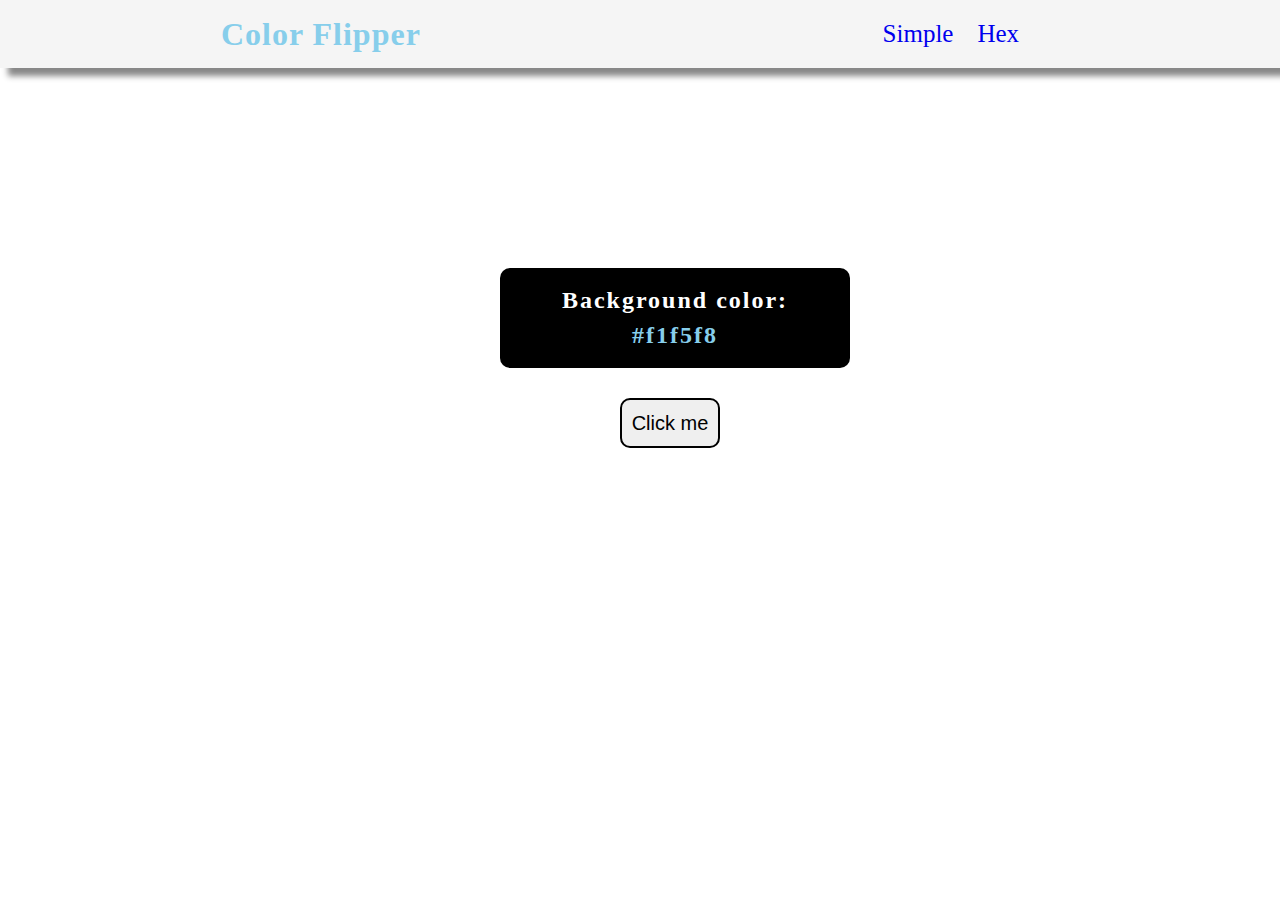
<file: colorflipper/index.html>
<!DOCTYPE html>
<html lang="en">
<head>
    <meta charset="UTF-8">
    <meta http-equiv="X-UA-Compatible" content="IE=edge">
    <meta name="viewport" content="width=device-width, initial-scale=1.0">
    <title>Document</title>
    <link rel="stylesheet" href="css/style.css">
</head>
<body>
    <nav>
        <div class="nav-center">
            <h1>Color Flipper</h1>
            <ul class="nav-link">
                <li>
                    <a href="index.html">Simple</a>
                </li>
                <li>
                    <a href="hex.html">Hex</a>
                </li>
            </ul>
        </div>
    </nav>
    <main>
        <div class="container">
            <h2>Background color: <span class="color">#f1f5f8</span></h2>
            <button class="btn btn-hero" id="btn">Click me</button>
        </div>
    </main>
    <script src="app.js"></script>
</body>
</html>
</file>
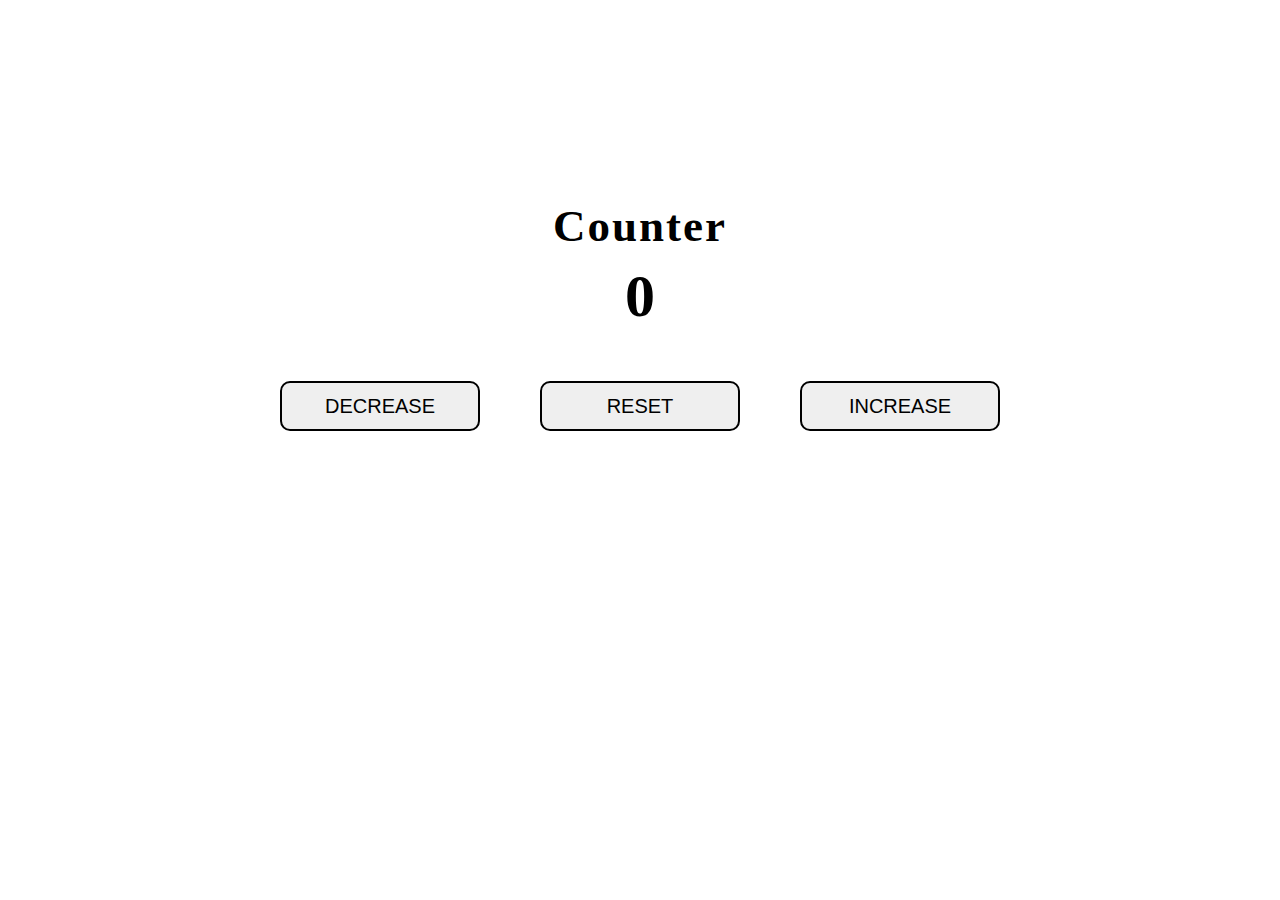
<file: counter/index.html>
<!DOCTYPE html>
<html lang="en">
<head>
    <meta charset="UTF-8">
    <meta http-equiv="X-UA-Compatible" content="IE=edge">
    <meta name="viewport" content="width=device-width, initial-scale=1.0">
    <title>Document</title>
    <link rel="stylesheet" href="css/style.css">
</head>
<body>
    <main>
        <div class="container">
            <h1>Counter</h1>
            <span id="value">0</span>
            <div class="button-container">
                <button class="btn decrease">decrease</button>
                <button class="btn reset">reset</button>
                <button class="btn increase">increase</button>
            </div>
        </div>
    </main>
    <script src="app.js"></script>
</body>
</html>
</file>
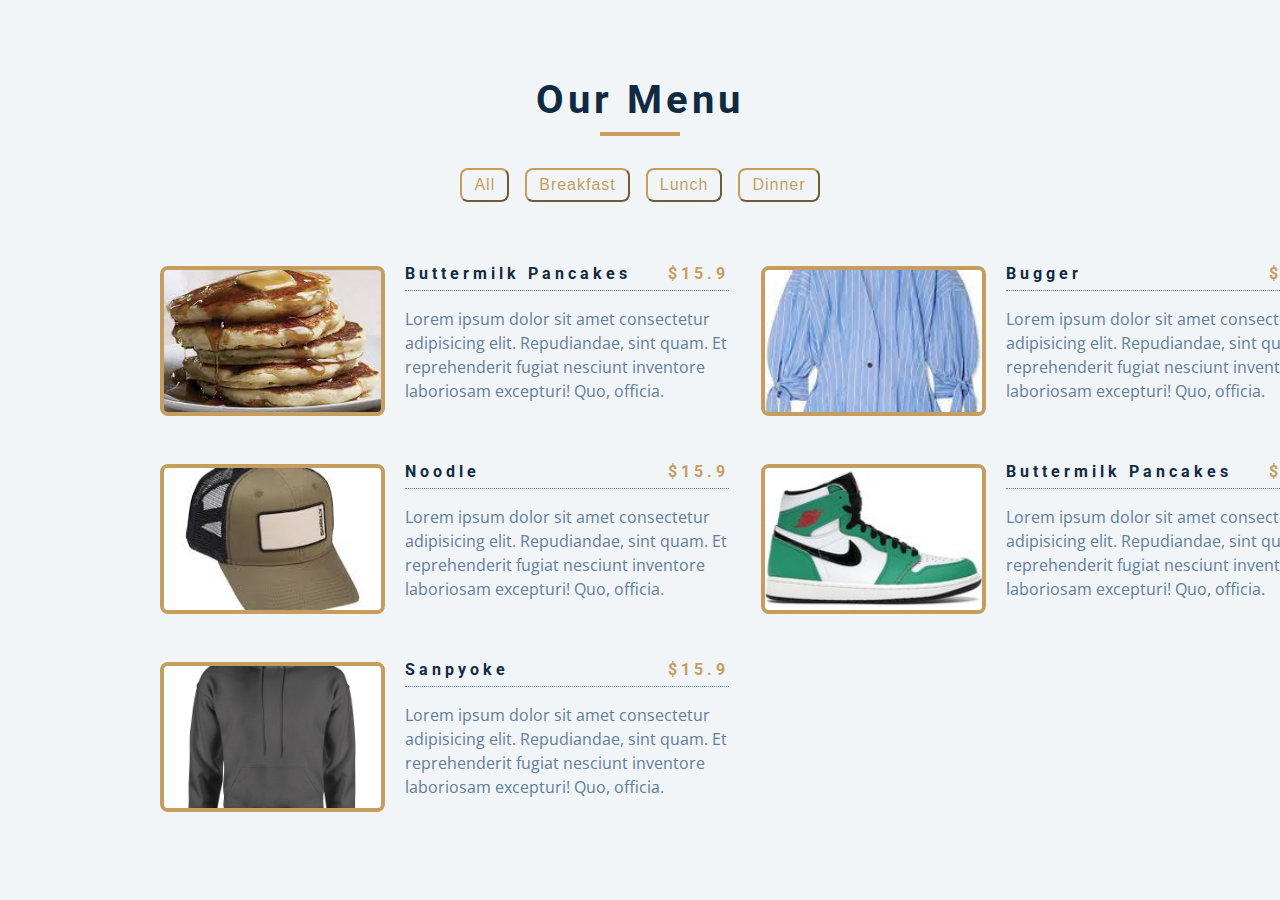
<file: menu/index.html>
<!DOCTYPE html>
<html lang="en">
  <head>
    <meta charset="UTF-8" />
    <meta name="viewport" content="width=device-width, initial-scale=1.0" />
    <title>Menu</title>
    <!-- font-awesome -->
    <link
      rel="stylesheet"
      href="https://cdnjs.cloudflare.com/ajax/libs/font-awesome/5.14.0/css/all.min.css"
    />
    <!-- styles -->
    <link rel="stylesheet" href="style.css" />
  </head>
  <body>
    <section class="menu">
      <!-- title -->
      <div class="title">
        <h2>our menu</h2>
        <div class="underline"></div>
      </div>
      <!-- filter buttons -->
      <div class="btn-container"> 
        <button type="button" class="filter-btn" data-id="all">all</button>
        <button type="button" class="filter-btn" data-id="breakfast">
          breakfast
        </button>
        <button type="button" class="filter-btn" data-id="lunch">lunch</button>
        <button type="button" class="filter-btn" data-id="dinner">
          dinner
        </button>
      </div>
      <!-- menu items -->
      <div class="section-center">
        <!-- single item -->
        <article class="menu-item">
          <img src="./images/food1.jpeg" alt="menu item" class="photo" />
          <div class="item-info">
            <header>
              <h4>buttermilk pancakes</h4>
              <h4 class="price">$15</h4>
            </header>
            <p class="item-text">
              Lorem ipsum dolor sit amet consectetur adipisicing elit.
              Repudiandae, sint quam. Et reprehenderit fugiat nesciunt inventore
              laboriosam excepturi! Quo, officia.
            </p>
          </div>
        </article>
        <article class="menu-item">
          <img src="./images/food1.jpeg" alt="menu item" class="photo" />
          <div class="item-info">
            <header>
              <h4>buttermilk pancakes</h4>
              <h4 class="price">$15</h4>
            </header>
            <p class="item-text">
              Lorem ipsum dolor sit amet consectetur adipisicing elit.
              Repudiandae, sint quam. Et reprehenderit fugiat nesciunt inventore
              laboriosam excepturi! Quo, officia.
            </p>
          </div>
        </article>
        <article class="menu-item">
          <img src="./images/food1.jpeg" alt="menu item" class="photo" />
          <div class="item-info">
            <header>
              <h4>buttermilk pancakes</h4>
              <h4 class="price">$15</h4>
            </header>
            <p class="item-text">
              Lorem ipsum dolor sit amet consectetur adipisicing elit.
              Repudiandae, sint quam. Et reprehenderit fugiat nesciunt inventore
              laboriosam excepturi! Quo, officia.
            </p>
          </div>
        </article>
        <!-- end of single item -->
        <!-- single item -->
        <!-- <article class="menu-item">
          <img src="./menu-item.jpeg" alt="menu item" class="photo" />
          <div class="item-info">
            <header>
              <h4>buttermilk pancakes</h4>
              <h4 class="price">$15</h4>
            </header>
            <p class="item-text">
              Lorem ipsum dolor sit amet consectetur adipisicing elit.
              Repudiandae, sint quam. Et reprehenderit fugiat nesciunt inventore
              laboriosam excepturi! Quo, officia.
            </p>
          </div>
        </article>
        <!-- end of single item -->
        <!-- single item -->
        <!-- <article class="menu-item">
          <img src="./menu-item.jpeg" alt="menu item" class="photo" />
          <div class="item-info">
            <header>
              <h4>buttermilk pancakes</h4>
              <h4 class="price">$15</h4>
            </header>
            <p class="item-text">
              Lorem ipsum dolor sit amet consectetur adipisicing elit.
              Repudiandae, sint quam. Et reprehenderit fugiat nesciunt inventore
              laboriosam excepturi! Quo, officia.
            </p>
          </div>
        </article> --> -->
        <!-- end of single item -->
      </div>
    </section>
    <!-- javascript -->
    <script src="app.js"></script>
  </body>
</html>
</file>
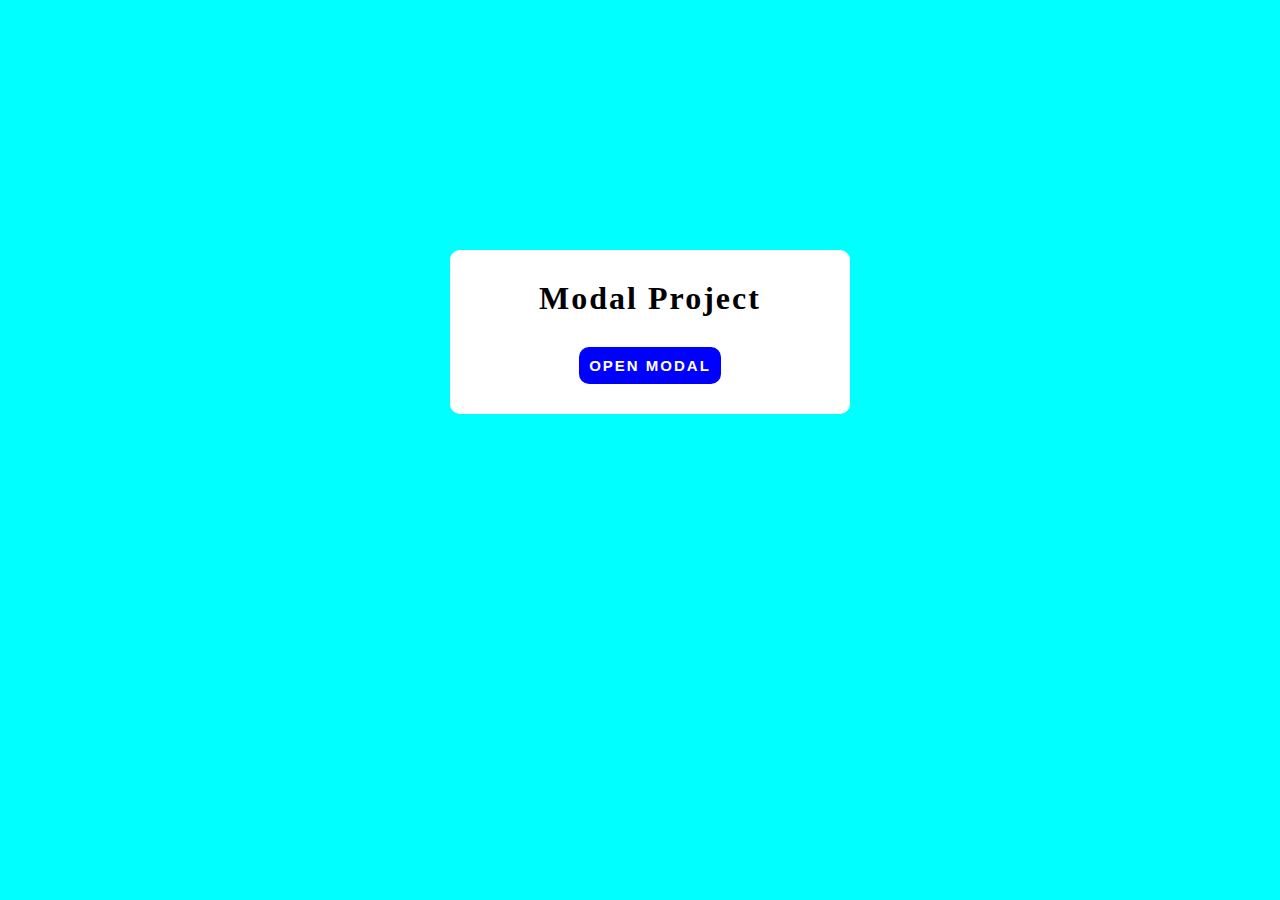
<file: modal/index.html>
<!DOCTYPE html>
<html lang="en">
<head>
    <meta charset="UTF-8">
    <meta http-equiv="X-UA-Compatible" content="IE=edge">
    <meta name="viewport" content="width=device-width, initial-scale=1.0">
    <title>Document</title>
    <link rel="stylesheet" href="css/style.css">
</head>
<body>
    <header class="hero" >
        <div class="banner">
            <h1>modal project</h1>
            <button class="btn modal-btn">open modal</button>
        </div>
        <div class="modal-overlay">
            <div class="modal-container">
                <h1>modal content</h1>
                <div class="close-btn">
                    <div class="close first"></div>
                    <div class="close second"></div>
                </div>
            </div>
        </div>
    </header>
    <script src="app.js"></script>
</body>
</html>
</file>
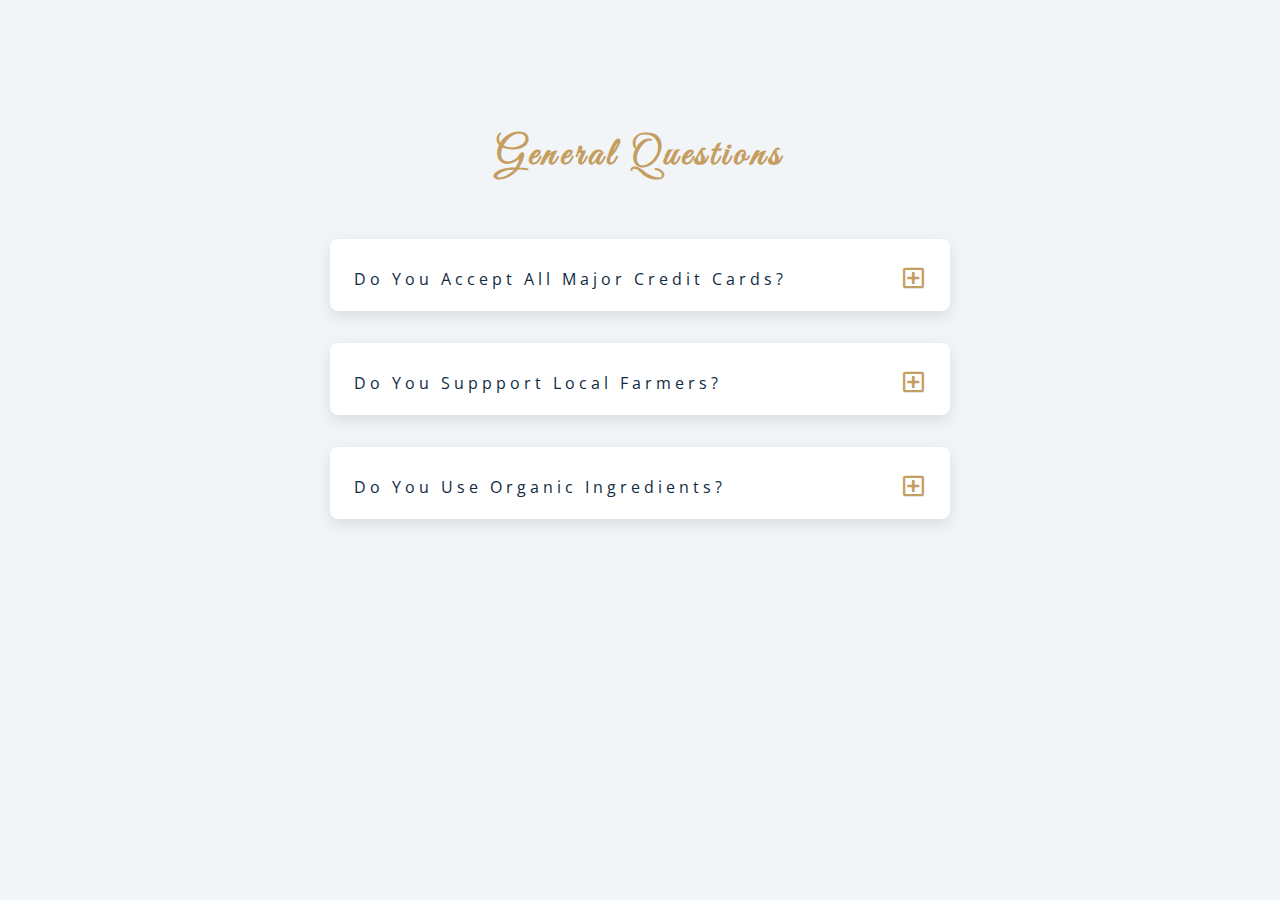
<file: q&a/index.html>
<!DOCTYPE html>
<html lang="en">
  <head>
    <meta charset="UTF-8" />
    <meta name="viewport" content="width=device-width, initial-scale=1.0" />
    <title>Q & A</title>
    <!-- font-awesome -->
    <link rel="stylesheet" href="https://cdnjs.cloudflare.com/ajax/libs/font-awesome/5.14.0/css/all.min.css" />
    <!-- extra fonts -->
    <link
      href="https://fonts.googleapis.com/css?family=Great+Vibes&display=swap"
      rel="stylesheet"
    />
    <!-- styles -->
    <link rel="stylesheet" href="styles.css" />
  </head>
  <body>
      <section class="questions">
        <!-- title -->
        <div class="title">
          <h2>general questions</h2>
        </div>
        <!-- questions -->
        <div class="section-center">
          <!-- single question -->
          <article class="question">
            <!-- question title -->
            <div class="question-title">
              <p>do you accept all major credit cards?</p>
              <button type="button" class="question-btn">
                <span class="plus-icon">
                  <i class="far fa-plus-square"></i>
                </span>
                <span class="minus-icon">
                  <i class="far fa-minus-square"></i>
                </span>
              </button>
            </div>
            <!-- question text -->
            <div class="question-text">
              <p>
                Lorem ipsum dolor sit amet, consectetur adipisicing elit. Est
                dolore illo dolores quia nemo doloribus quaerat, magni numquam
                repellat reprehenderit.
              </p>
            </div>
          </article>
          <!-- end of single question -->
          <!-- single question -->
          <article class="question">
            <!-- question title -->
            <div class="question-title">
              <p>do you suppport local farmers?</p>
              <button type="button" class="question-btn">
                <span class="plus-icon">
                  <i class="far fa-plus-square"></i>
                </span>
                <span class="minus-icon">
                  <i class="far fa-minus-square"></i>
                </span>
              </button>
            </div>
            <!-- question text -->
            <div class="question-text">
              <p>
                Lorem ipsum dolor sit amet, consectetur adipisicing elit. Est
                dolore illo dolores quia nemo doloribus quaerat, magni numquam
                repellat reprehenderit.
              </p>
            </div>
          </article>
          <!-- end of single question -->
          <!-- single question -->
          <article class="question">
            <!-- question title -->
            <div class="question-title">
              <p>do you use organic ingredients?</p>
              <!-- button -->
              <button type="button" class="question-btn">
                <span class="plus-icon">
                  <i class="far fa-plus-square"></i>
                </span>
                <span class="minus-icon">
                  <i class="far fa-minus-square"></i>
                </span>
              </button>
            </div>
            <!-- question text -->
            <div class="question-text">
              <p>
                Lorem ipsum dolor sit amet, consectetur adipisicing elit. Est
                dolore illo dolores quia nemo doloribus quaerat, magni numquam
                repellat reprehenderit.
              </p>
            </div>
          </article>
          <!-- end of single question -->
      </section>
    </main>
    <!-- javascript -->
    <script src="app.js"></script>
  </body>
</html>
</file>
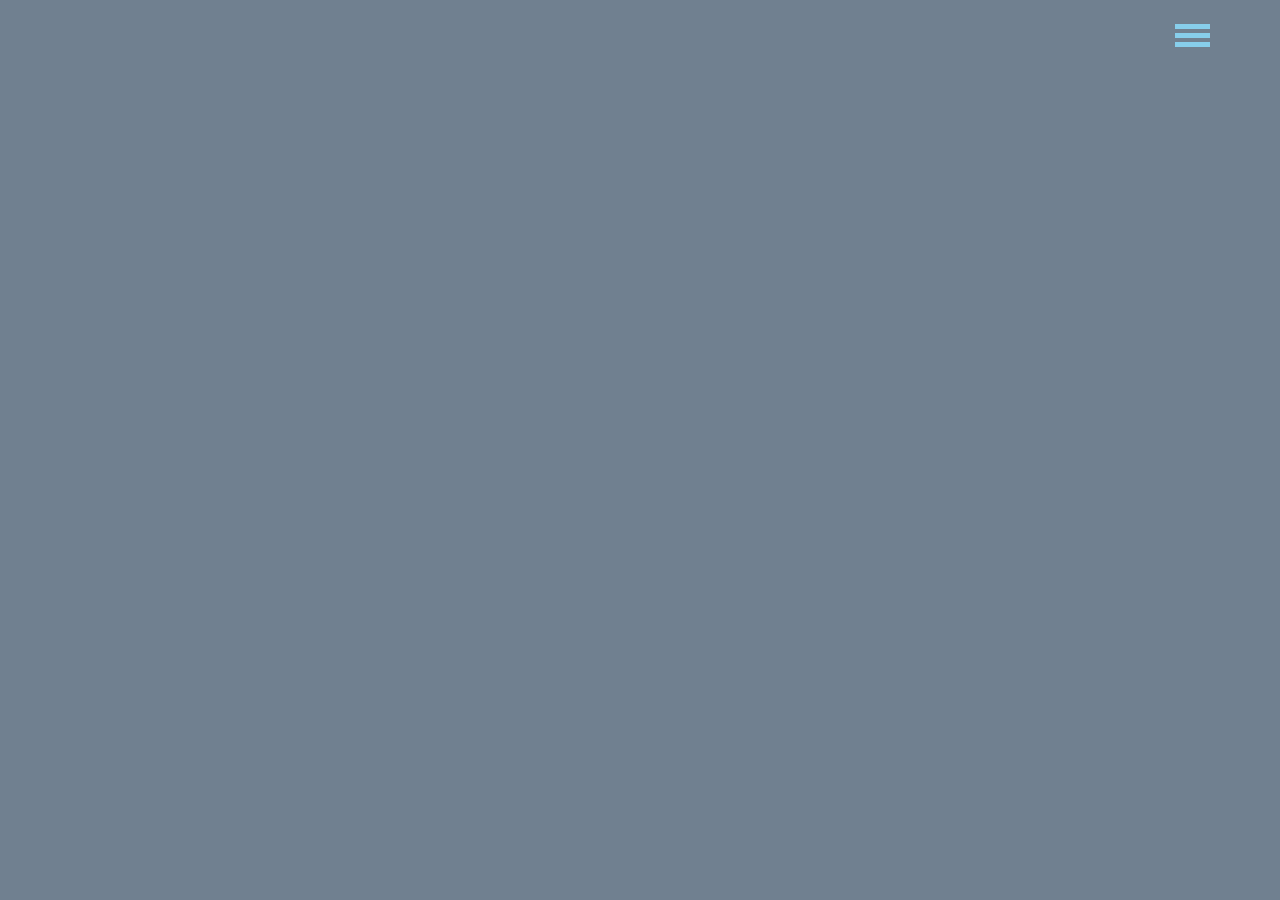
<file: sidebar/index.html>
<!DOCTYPE html>
<html lang="en">
<head>
    <meta charset="UTF-8">
    <meta http-equiv="X-UA-Compatible" content="IE=edge">
    <meta name="viewport" content="width=device-width, initial-scale=1.0">
    <title>Side Bar</title>
    <link rel="stylesheet" href="css/style.css">
</head>
<body>
    <div class="container">
        <div class="sidebar-container">
            <aside class="sidebar">
                <div class="sidebar-header-container">
                    <div class="sidebar-header">
                        <h1 class="header">Codding <span class="code">Addict</span></h1>
                        <div class="close-btn">
                            <div class="close first"></div>
                            <div class="close second"></div>
                        </div>
                    </div>
                    <ul class="links">
                        <li class="nav-links">
                            <a href="">Home</a>
                        </li>
                        <li class="nav-links">
                            <a href="">About</a>
                        </li>
                        <li class="nav-links">
                            <a href="">Contact</a>
                        </li >
                        <li class="nav-links">
                            <a href="">Projects</a>
                        </li>
                    </ul>
                </div>
                
            </aside>
            <div class="nav-toogle">
                <div class="toogle"></div>
                <div class="toogle"></div>
                <div class="toogle"></div>
            </div>
        </div>
       
    </div>
    <script src="./app.js"></script>
</body>
</html>
</file>
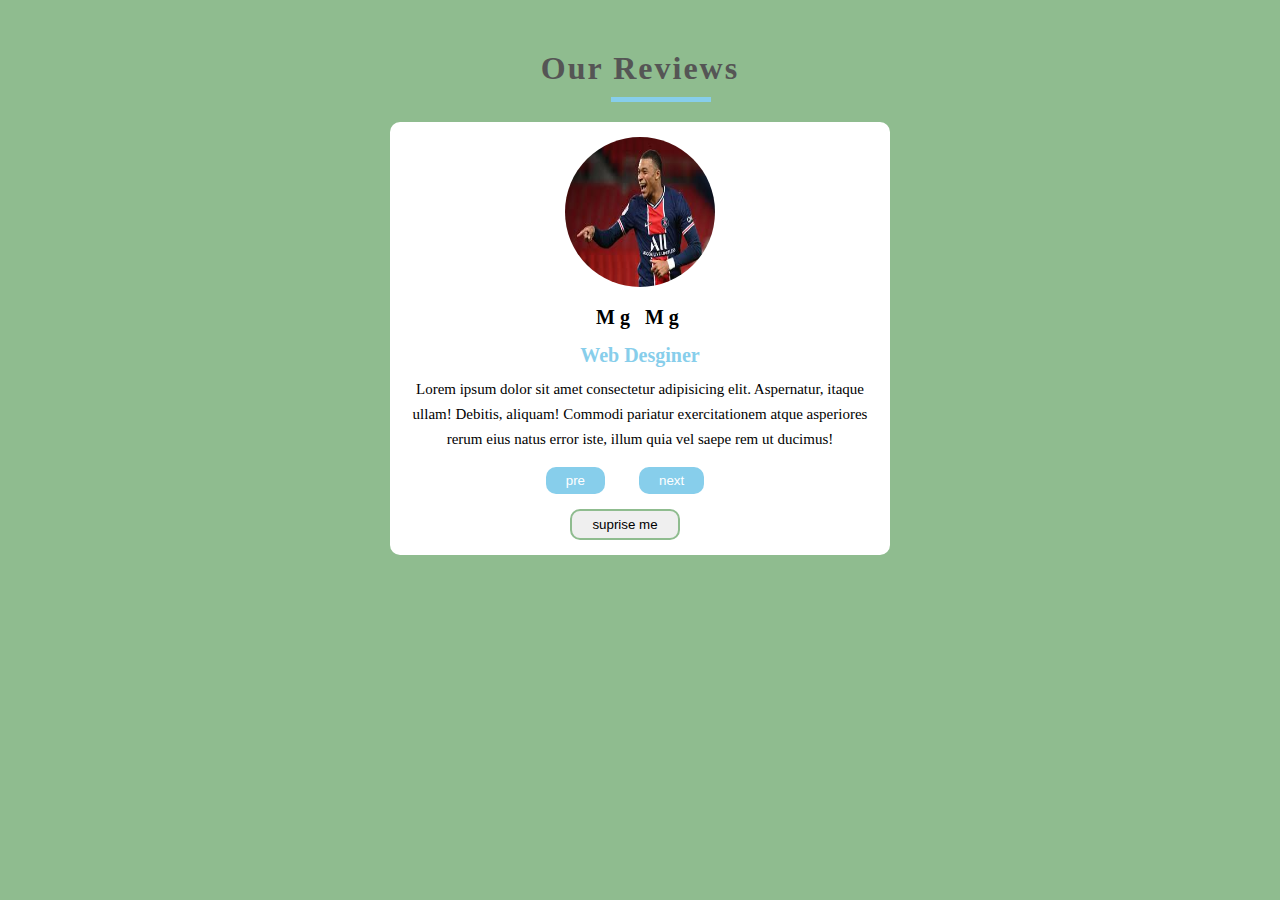
<file: tester/index.html>
<!DOCTYPE html>
<html lang="en">
<head>
    <meta charset="UTF-8">
    <meta http-equiv="X-UA-Compatible" content="IE=edge">
    <meta name="viewport" content="width=device-width, initial-scale=1.0">
    <title>Document</title>
    <link rel="stylesheet" href="css/style.css">
</head>
<body>
    <main>
        <div class="title-container">
            <h1>Our Reviews</h1>
            <div class="underline"></div>
        </div>
        <article class="review">
            <div class="img-container">
                <img src="images/neymar.jpeg" id="person-img"alt="">
            </div>
            <h4 id="author">Aung Kaung Khant</h4>
            <p id="job">Web Devloper</p>
            <p id="info">
                Lorem ipsum dolor sit amet consectetur adipisicing elit. Impedit soluta fuga doloremque quidem iure commodi. Ratione voluptas, molestias rem quibusdam fugiat, dolorum similique quidem repellat dolor non impedit harum debitis!
            </p>
            <div class="button-container">
                <button class="prev-btn">
                    pre
                </button>
                <button class="next-btn">
                        next
                </button>
            </div>
            <button class="ramdom-btn">suprise me</button>
        </article>
    </main>
    <script src="app.js"></script>
</body>
</html>
</file>
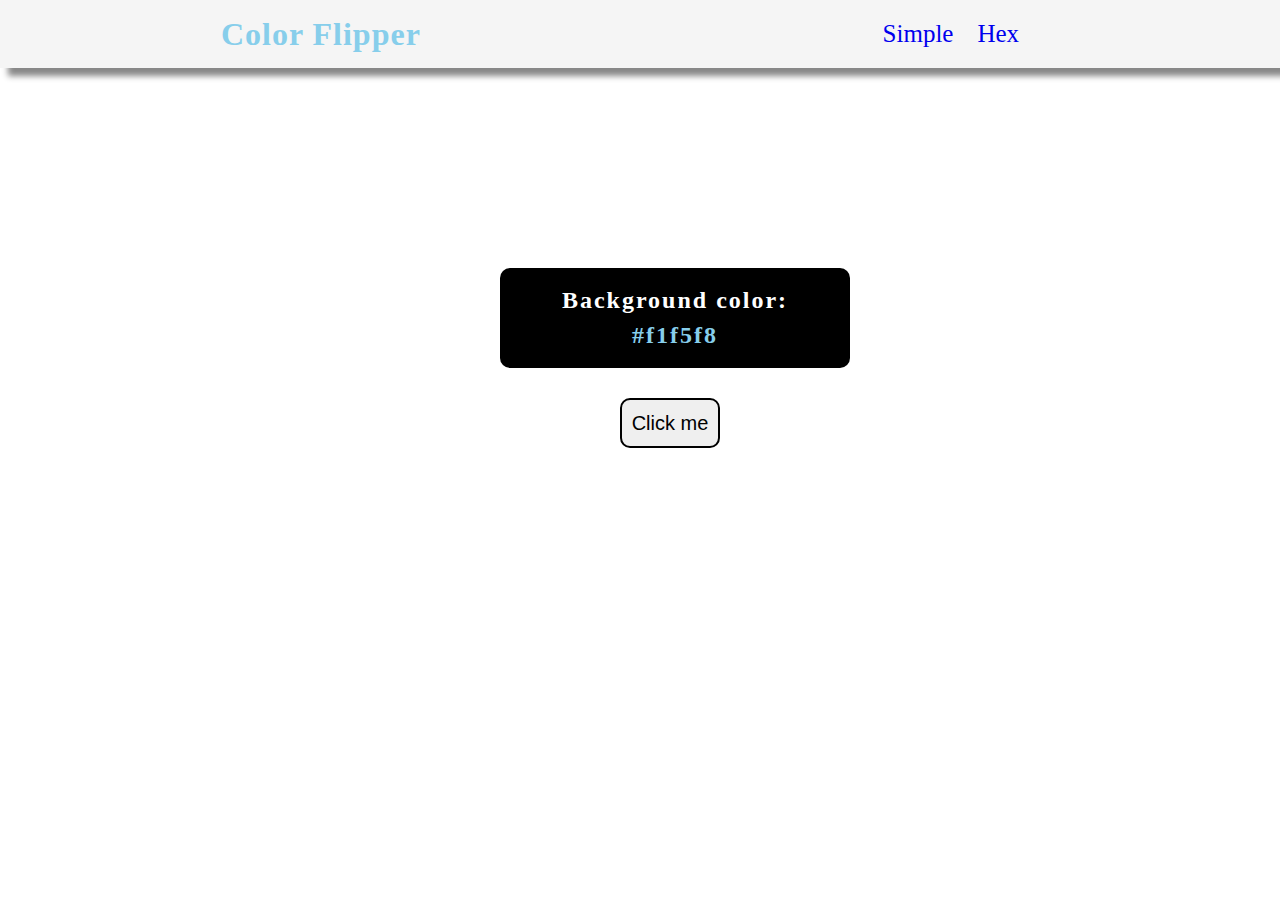
<file: colorflipper/hex.html>
<!DOCTYPE html>
<html lang="en">
<head>
    <meta charset="UTF-8">
    <meta http-equiv="X-UA-Compatible" content="IE=edge">
    <meta name="viewport" content="width=device-width, initial-scale=1.0">
    <title>Document</title>
    <link rel="stylesheet" href="css/style.css">
</head>
<body>
    <nav>
        <div class="nav-center">
            <h1>Color Flipper</h1>
            <ul class="nav-link">
                <li>
                    <a href="index.html">Simple</a>
                </li>
                <li>
                    <a href="hex.html">Hex</a>
                </li>
            </ul>
        </div>
    </nav>
    <main>
        <div class="container">
            <h2>Background color: <span class="color">#f1f5f8</span></h2>
            <button class="btn btn-hero" id="btn">Click me</button>
        </div>
    </main>
    <script src="hex.js"></script>
    
</body>
</html>
</file>
<file: colorflipper/css/style.css>
*{
    padding:0;
    margin: 0;
    box-sizing: border-box;
}
nav{
    background-color:#f5f5f5;
    box-shadow: 8px 8px 6px #888888;
}
.nav-center{
    display: flex;
    align-items: center;
    justify-content: space-around;
}
.nav-center h1{
    color:skyblue;
    letter-spacing: 1px;
}
.nav-center .nav-link{
    padding:20px;
}   
.nav-link li{
    display: inline-block;
    list-style: none;
    font-size: 25px;
    margin-right: 20px;
}   
.nav-link a{
    text-decoration: none;
}
.container{
    margin: 200px 500px;
}
h2{
    background-color:#000000;
    width:350px;
    height: 100px;
    color:#fff;
    text-align: center;
    padding:15px;
    line-height: 35px;
    border-radius: 10px;
    letter-spacing: 2px;
}
.color{
    color:skyblue;
}
#btn{
    border: 2px solid #000000;
    width:100px;
    height: 50px;
    margin: 30px 120px;
    color:#000000;
    font-size: 20px;
    border-radius: 10px;
    transition: all 1s;
}
#btn:hover{
    background-color: #000000;
    color:#ffffff;
    border: none;
}
</file>
<file: counter/css/style.css>
*{
    padding:0;
    margin: 0;
    box-sizing: border-box;
}
main{
    margin: 200px 500px;
}
main .container{
    max-width: 400px;
    display: flex;
    flex-direction: column;
    justify-content: center;
    align-items: center;
}
main .container h1{
    font-size: 45px;
    letter-spacing: 2px;
}
main .container #value{
    margin-top: 10px;
    font-size: 60px;
    font-weight: bold;
}
.button-container{
    margin-top: 20px;
    display: flex;
}
.btn{
    border: 2px solid #000000;
    width:200px;
    height: 50px;
    margin: 30px;
    color:#000000;
    font-size: 20px;
    border-radius: 10px;
    transition: all 1s;
    text-transform: uppercase;
    padding:10px;
}
.btn:hover{
    background-color: #000000;
    color:#ffffff;
    border: none;
}
</file>
<file: menu/style.css>
@import url("https://fonts.googleapis.com/css?family=Open+Sans|Roboto:400,700&display=swap");

/*
=============== 
Variables
===============
*/

:root {
  /* dark shades of primary color*/
  --clr-primary-1: hsl(205, 86%, 17%);
  --clr-primary-2: hsl(205, 77%, 27%);
  --clr-primary-3: hsl(205, 72%, 37%);
  --clr-primary-4: hsl(205, 63%, 48%);
  /* primary/main color */
  --clr-primary-5: #49a6e9;
  /* lighter shades of primary color */
  --clr-primary-6: hsl(205, 89%, 70%);
  --clr-primary-7: hsl(205, 90%, 76%);
  --clr-primary-8: hsl(205, 86%, 81%);
  --clr-primary-9: hsl(205, 90%, 88%);
  --clr-primary-10: hsl(205, 100%, 96%);
  /* darkest grey - used for headings */
  --clr-grey-1: hsl(209, 61%, 16%);
  --clr-grey-2: hsl(211, 39%, 23%);
  --clr-grey-3: hsl(209, 34%, 30%);
  --clr-grey-4: hsl(209, 28%, 39%);
  /* grey used for paragraphs */
  --clr-grey-5: hsl(210, 22%, 49%);
  --clr-grey-6: hsl(209, 23%, 60%);
  --clr-grey-7: hsl(211, 27%, 70%);
  --clr-grey-8: hsl(210, 31%, 80%);
  --clr-grey-9: hsl(212, 33%, 89%);
  --clr-grey-10: hsl(210, 36%, 96%);
  --clr-white: #fff;
  --clr-red-dark: hsl(360, 67%, 44%);
  --clr-red-light: hsl(360, 71%, 66%);
  --clr-green-dark: hsl(125, 67%, 44%);
  --clr-green-light: hsl(125, 71%, 66%);
  --clr-gold: #c59d5f;
  --clr-black: #222;
  --ff-primary: "Roboto", sans-serif;
  --ff-secondary: "Open Sans", sans-serif;
  --transition: all 0.3s linear;
  --spacing: 0.25rem;
  --radius: 0.5rem;
  --light-shadow: 0 5px 15px rgba(0, 0, 0, 0.1);
  --dark-shadow: 0 5px 15px rgba(0, 0, 0, 0.2);
  --max-width: 1170px;
  --fixed-width: 620px;
}
/*
=============== 
Global Styles
===============
*/

*,
::after,
::before {
  margin: 0;
  padding: 0;
  box-sizing: border-box;
}
body {
  font-family: var(--ff-secondary);
  background: var(--clr-grey-10);
  color: var(--clr-grey-1);
  line-height: 1.5;
  font-size: 0.875rem;
}
ul {
  list-style-type: none;
}
a {
  text-decoration: none;
}
img:not(.logo) {
  width: 100%;
}
img {
  display: block;
}

h1,
h2,
h3,
h4 {
  letter-spacing: var(--spacing);
  text-transform: capitalize;
  line-height: 1.25;
  margin-bottom: 0.75rem;
  font-family: var(--ff-primary);
}
h1 {
  font-size: 3rem;
}
h2 {
  font-size: 2rem;
}
h3 {
  font-size: 1.25rem;
}
h4 {
  font-size: 0.875rem;
}
p {
  margin-bottom: 1.25rem;
  color: var(--clr-grey-5);
}
@media screen and (min-width: 800px) {
  h1 {
    font-size: 4rem;
  }
  h2 {
    font-size: 2.5rem;
  }
  h3 {
    font-size: 1.75rem;
  }
  h4 {
    font-size: 1rem;
  }
  body {
    font-size: 1rem;
  }
  h1,
  h2,
  h3,
  h4 {
    line-height: 1;
  }
}
/*  global classes */

.btn {
  text-transform: uppercase;
  background: transparent;
  color: var(--clr-black);
  padding: 0.375rem 0.75rem;
  letter-spacing: var(--spacing);
  display: inline-block;
  transition: var(--transition);
  font-size: 0.875rem;
  border: 2px solid var(--clr-black);
  cursor: pointer;
  box-shadow: 0 1px 3px rgba(0, 0, 0, 0.2);
  border-radius: var(--radius);
}
.btn:hover {
  color: var(--clr-white);
  background: var(--clr-black);
}
/* section */
.section {
  padding: 5rem 0;
}

main {
  min-height: 100vh;
  display: grid;
  place-items: center;
}
/*
=============== 
Menu
===============
*/

.menu {
  padding: 5rem 10rem;
}
.title {
  text-align: center;
  margin-bottom: 2rem;
}
.underline {
  width: 5rem;
  height: 0.25rem;
  background: var(--clr-gold);
  margin-left: auto;
  margin-right: auto;
}
.btn-container {
  margin-bottom: 4rem;
  display: flex;
  justify-content: center;
}
.filter-btn {
  background: transparent;
  border-color: var(--clr-gold);
  font-size: 1rem;
  text-transform: capitalize;
  margin: 0 0.5rem;
  letter-spacing: 1px;
  border-radius: var(--radius);
  padding: 0.375rem 0.75rem;
  color: var(--clr-gold);
  cursor: pointer;
  transition: var(--transition);
}
.filter-btn:hover {
  background: var(--clr-gold);
  color: var(--clr-white);
}
.section-center {
  width: 90vw;
  margin: 0 auto;
  max-width: 1170px;
  display: grid;
  gap: 3rem 2rem;
  justify-items: center;
}
.menu-item {
  display: grid;
  gap: 1rem 2rem;
  max-width: 25rem;
}
.photo {
  object-fit: cover;
  height: 200px;
  border: 0.25rem solid var(--clr-gold);
  border-radius: var(--radius);
}
.item-info header {
  display: flex;
  justify-content: space-between;
  border-bottom: 0.5px dotted var(--clr-grey-5);
}
.item-info h4 {
  margin-bottom: 0.5rem;
}
.price {
  color: var(--clr-gold);
}
.item-text {
  margin-bottom: 0;
  padding-top: 1rem;
}

@media screen and (min-width: 768px) {
  .menu-item {
    grid-template-columns: 225px 1fr;
    gap: 0 1.25rem;
    max-width: 40rem;
  }
  .photo {
    height: 175px;
  }
}
@media screen and (min-width: 1200px) {
  .section-center {
    width: 95vw;
    grid-template-columns: 1fr 1fr;
  }
  .photo {
    height: 150px;
  }
}
</file>
<file: modal/css/style.css>
*{
    padding: 0;
    margin:0;
    box-sizing: border-box;
}
body{
    background-color: aqua;
   
}
.hero{
    width: 1000px;
    margin: 250px 450px;
}
.banner{
    background-color: #fff;
    width:400px;
    min-height: 30px;
   text-align: center;
   padding: 30px 0px;
   border-radius: 10px;
   text-transform: capitalize;
}
.banner h1{
    letter-spacing: 2px;
    margin-bottom: 30px;
}
.btn{
    background-color: blue;
    border: none;
    text-transform: uppercase;
    padding:10px;
    font-size: 15px;
    font-weight: bold;
    color:#ffff;
    border-radius: 10px;
    letter-spacing: 2px;
}
.close-btn{
    margin-top: 5px;
   width: 50px;
   height: 20px;
   transition: all 0.5s;
   /* background-color: red; */
}
.close{
    width: 70%;
   height: 4px;
   margin-top: 4px;
   background-color: crimson;
   cursor: pointer;
  
}
.close-btn:hover{
    transform: rotate(360deg);
}
.close.first{
   transform:rotate(41deg) translate(5px);

}
.close.second{
    transform: rotate(-41deg) translate(6px);
 }
 .modal-container{
     display: flex;
     align-items: center;
     margin: 250px 450px;
     background-color: #fff;
     width: 400px;
     height: 100px;
    z-index: 10;
    padding: 10px;
    border-radius: 10px;

 }

.modal-overlay{
    position: fixed;
    top:0;
    left: 0;
    width: 100%;
    height: 100%;
    background-color: rgb(110, 110, 223); 
    text-transform: capitalize;
    visibility: hidden;
    z-index: -10;


}
.modal-container h1{
    color: blue;
    width: 500px;
}
.open-modal{
    visibility: visible;
    z-index: 10;
}
.modal-overlay h1{
    margin-right: 10px;
}
</file>
<file: q&a/styles.css>
@import url("https://fonts.googleapis.com/css?family=Open+Sans|Roboto:400,700&display=swap");

/*
=============== 
Variables
===============
*/

:root {
  /* dark shades of primary color*/
  --clr-primary-1: hsl(205, 86%, 17%);
  --clr-primary-2: hsl(205, 77%, 27%);
  --clr-primary-3: hsl(205, 72%, 37%);
  --clr-primary-4: hsl(205, 63%, 48%);
  /* primary/main color */
  --clr-primary-5: #49a6e9;
  /* lighter shades of primary color */
  --clr-primary-6: hsl(205, 89%, 70%);
  --clr-primary-7: hsl(205, 90%, 76%);
  --clr-primary-8: hsl(205, 86%, 81%);
  --clr-primary-9: hsl(205, 90%, 88%);
  --clr-primary-10: hsl(205, 100%, 96%);
  /* darkest grey - used for headings */
  --clr-grey-1: hsl(209, 61%, 16%);
  --clr-grey-2: hsl(211, 39%, 23%);
  --clr-grey-3: hsl(209, 34%, 30%);
  --clr-grey-4: hsl(209, 28%, 39%);
  /* grey used for paragraphs */
  --clr-grey-5: hsl(210, 22%, 49%);
  --clr-grey-6: hsl(209, 23%, 60%);
  --clr-grey-7: hsl(211, 27%, 70%);
  --clr-grey-8: hsl(210, 31%, 80%);
  --clr-grey-9: hsl(212, 33%, 89%);
  --clr-grey-10: hsl(210, 36%, 96%);
  --clr-white: #fff;
  --clr-red-dark: hsl(360, 67%, 44%);
  --clr-red-light: hsl(360, 71%, 66%);
  --clr-green-dark: hsl(125, 67%, 44%);
  --clr-green-light: hsl(125, 71%, 66%);
  --clr-gold: #c59d5f;
  --clr-black: #222;
  --ff-primary: "Roboto", sans-serif;
  --ff-secondary: "Open Sans", sans-serif;
  --transition: all 0.3s linear;
  --spacing: 0.25rem;
  --radius: 0.5rem;
  --light-shadow: 0 5px 15px rgba(0, 0, 0, 0.1);
  --dark-shadow: 0 5px 15px rgba(0, 0, 0, 0.2);
  --max-width: 1170px;
  --fixed-width: 620px;
}
/*
=============== 
Global Styles
===============
*/

*,
::after,
::before {
  margin: 0;
  padding: 0;
  box-sizing: border-box;
}
body {
  font-family: var(--ff-secondary);
  background: var(--clr-grey-10);
  color: var(--clr-grey-1);
  line-height: 1.5;
  font-size: 0.875rem;
}
ul {
  list-style-type: none;
}
a {
  text-decoration: none;
}
img:not(.logo) {
  width: 100%;
}
img {
  display: block;
}

h1,
h2,
h3,
h4 {
  letter-spacing: var(--spacing);
  text-transform: capitalize;
  line-height: 1.25;
  margin-bottom: 0.75rem;
  font-family: var(--ff-primary);
}
h1 {
  font-size: 3rem;
}
h2 {
  font-size: 2rem;
}
h3 {
  font-size: 1.25rem;
}
h4 {
  font-size: 0.875rem;
}
p {
  margin-bottom: 1.25rem;
  color: var(--clr-grey-5);
}
@media screen and (min-width: 800px) {
  h1 {
    font-size: 4rem;
  }
  h2 {
    font-size: 2.5rem;
  }
  h3 {
    font-size: 1.75rem;
  }
  h4 {
    font-size: 1rem;
  }
  body {
    font-size: 1rem;
  }
  h1,
  h2,
  h3,
  h4 {
    line-height: 1;
  }
}
/*  global classes */

.btn {
  text-transform: uppercase;
  /* background: transparent;
  color: var(--clr-black);
  padding: 0.375rem 0.75rem;
  letter-spacing: var(--spacing);
  display: inline-block;
  transition: var(--transition);
  font-size: 0.875rem;
  border: 2px solid var(--clr-black);
  cursor: pointer;
  box-shadow: 0 1px 3px rgba(0, 0, 0, 0.2);
  border-radius: var(--radius); */
}
/* .btn:hover {
  color: var(--clr-white);
  background: var(--clr-black);
} */
/* section */
.section {
  padding: 5rem 0;
}

.section-center {
  width: 90vw;
  margin: 0 auto;
  max-width: 1170px;
}
@media screen and (min-width: 992px) {
  .section-center {
    width: 95vw;
  }
}
/* main {
  min-height: 100vh;
  display: grid;
  place-items: center;
} */
/*
=============== 
Questions
===============
*/
.title {
  margin-top: 15vh;
  margin-bottom: 4rem;
}
.title h2 {
  color: var(--clr-gold);
  font-family: "Great Vibes", cursive;
  text-align: center;
}
.section-center {
  max-width: var(--fixed-width);
}
.question {
  background: var(--clr-white);
  border-radius: var(--radius);
  box-shadow: var(--light-shadow);
  padding: 1.5rem 1.5rem 0 1.5rem;
  margin-bottom: 2rem;
}
.question-title {
  display: flex;
  justify-content: space-between;
  align-items: center;
  text-transform: capitalize;
  padding-bottom: 1rem;
}

.question-title p {
  margin-bottom: 0;
  letter-spacing: var(--spacing);
  color: var(--clr-grey-1);
}
.question-btn {
  font-size: 1.5rem;
  background: transparent;
  border-color: transparent;
  cursor: pointer;
  color: var(--clr-gold);
  transition: var(--transition);
}
.question-btn:hover {
  transform: rotate(90deg);
}
.question-text {
  padding: 1rem 0 1.5rem 0;
  border-top: 1px solid rgba(0, 0, 0, 0.2);
}
.question-text p {
  margin-bottom: 0;
}


.question-text {
    display: none;
  }
  .show-text .question-text {
    display: block;
  }
  .minus-icon {
    display: none;
  }
  .show-text .minus-icon {
    display: inline;
  }
  .show-text .plus-icon {
    display: none;
  }
</file>
<file: sidebar/css/style.css>
*{
    padding:0;
    margin:0;
    box-sizing: border-box;
}
body{
    background-color: slategray;
}
.container{
  
}
.sidebar-container{
    display: flex;
    justify-content: space-between;
   
    /* padding: 20px 60px 20px 30px; */
}
.nav-toogle{
    cursor: pointer;
     width:35px;
     height: 35px;
     transition: all 0.7s ease;
    margin:20px 70px 0px 0px;
     /* padding:20px; */
 }
 .toogle{
     width:100%;
     height: 5px;
     background-color: skyblue;
     margin-top: 4px;
 
 }
 .nav-toogle:hover{
     border:1px solid #ccc;
     transform: rotate(90deg);
     
 }
 .sidebar-header-container{
    position: fixed;
    background-color: #fff;
    padding:25px;
    width:400px;
    height: 100%;
    transform: translate(-100%);
    transition: all 1s ease;
 }
 .show-side{
    transform: translate(0%)
 }
 .sidebar-header{
    display: flex;
    justify-content: space-between;
 }
 .header{
    color:#000000;
    letter-spacing: 2px;

 }
 .header .code{
    color:slategray;
 }
 .close-btn{
     margin-top: 5px;
    width: 50px;
    height: 20px;
    transition: all 0.5s;
    /* background-color: red; */
 }
 .close{
     width: 70%;
    height: 4px;
    margin-top: 4px;
    background-color: crimson;
    cursor: pointer;
   
 }
 .close-btn:hover{
     transform: rotate(360deg);
 }
 .close.first{
    transform:rotate(41deg) translate(5px);
 
 }
 .close.second{
    transform: rotate(-41deg) translate(6px);
    /* transform: rotate(-30deg); */
 }
 .links{
  display: flex;
  flex-direction: column;
  align-items: flex-start;
    margin-top: 20px;
 }
 .nav-links{
     list-style: none;
     padding-top: 60px;
 }
 
 .nav-links a{
     display: inline-block;
     text-decoration: none;
     color: skyblue;
     font-weight: bold;
     letter-spacing: 1px;
     font-size: 25px;
       
 }
</file>
<file: tester/css/style.css>
*{
    padding:0;
    margin: 0;
    box-sizing: border-box;
 
}
body{
    background-color:darkseagreen;
}
main{
    margin: 50px  500px;
    display: flex;
    flex-direction: column;
    align-items: center;
}
main h1{
    color:#555;
    letter-spacing: 2px;
}
.underline{
    background-color: skyblue;
    width:100px;
    height: 5px;
    margin: 10px 0px 20px 70px;
}
article{
    background-color: #fff;
    width:500px;
    min-height: 400px;
    display: flex;
    flex-direction: column;
    align-items: center;
    justify-content: center;
    text-align: center;
    padding:15px;
    border-radius: 10px;
    
}
.review .img-container{
    position: relative;
    width:200px;
}
#person-img{
    border-radius: 50%;
    width:150px;
    height: 150px;
}

#author{
    margin:15px 0px;
    font-size: 20px;
    letter-spacing: 5px;
}
#job{
    margin-bottom: 10px;
    font-size: 20px;
    color:skyblue;
    font-weight: bolder;
    /* letter-spacing: 5px; */
}
#info{
   font-size: 15px;
   line-height: 25px;
}
.button-container{
    margin: 15px;
}
.button-container .prev-btn{
    margin-right: 30px;
    background-color: skyblue;
    padding:6px 20px;
    border: none;
    border-radius: 10px;
    color:#fff;
}
.button-container .next-btn{
    margin-right: 30px;
    background-color: skyblue;
    padding:6px 20px;
    border: none;
    border-radius: 10px;
    color:#fff;
}
.ramdom-btn{
    margin-right: 30px;
    border: 2px solid darkseagreen;
    padding:6px 20px;
    /* border: none; */
    border-radius: 10px;
    color:#000000;
}
</file>
